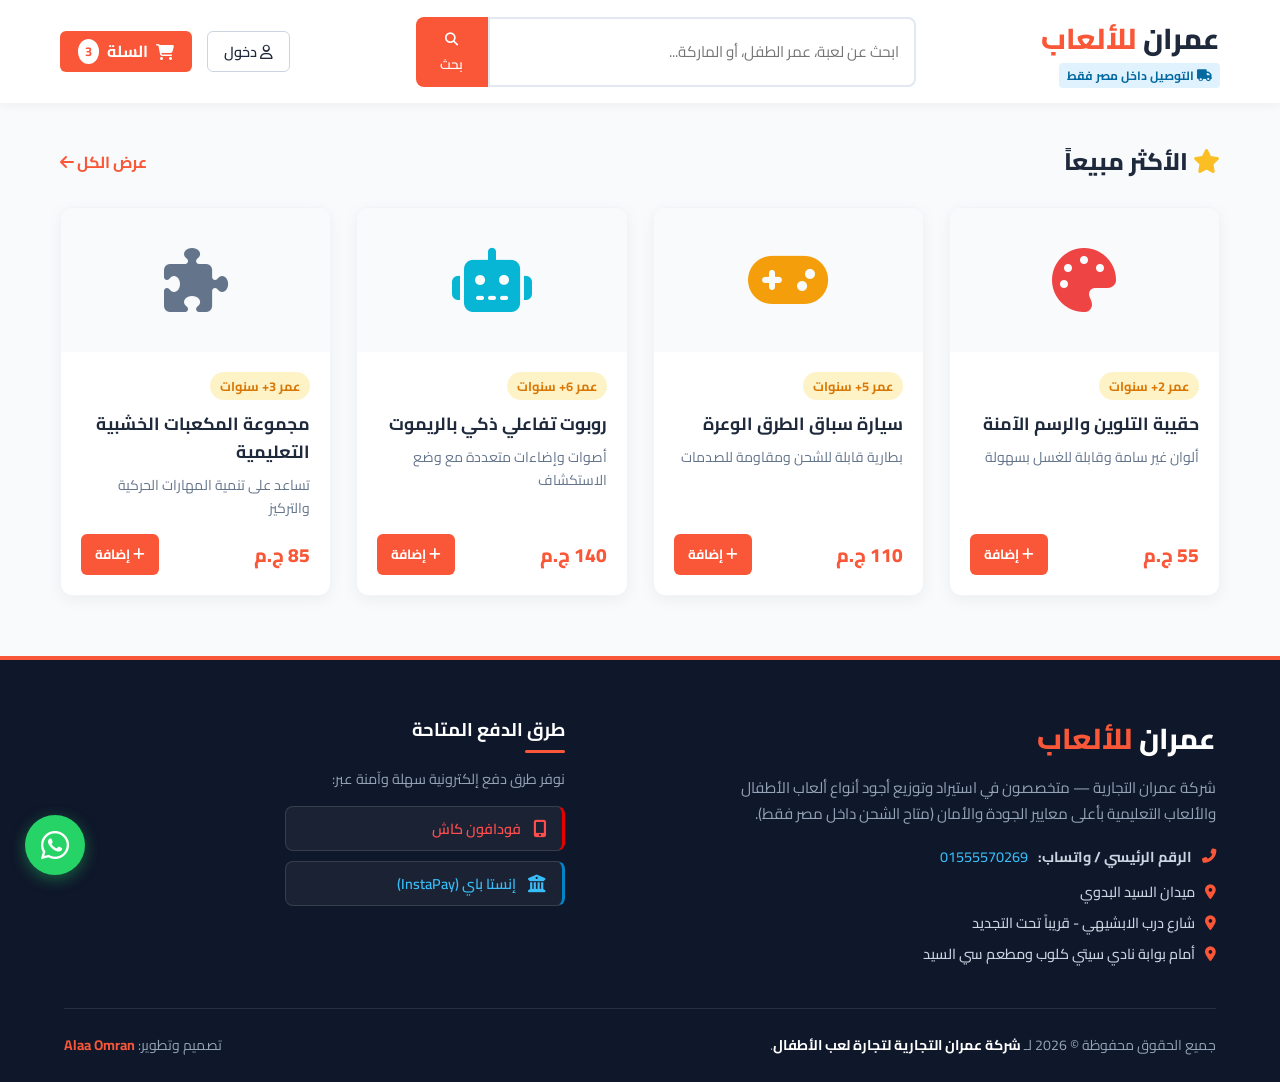
<file: legacy/index.html>
<!DOCTYPE html>
<html lang="ar" dir="rtl">
<head>
    <meta charset="UTF-8">
    <meta name="viewport" content="width=device-width, initial-scale=1.0">
    <meta name="description" content="شركة عمران التجارية - متخصصون في استيراد وتوزيع ألعاب الأطفال والألعاب التعليمية في طنطا، التوصيل داخل مصر فقط.">
    <title>عمران للألعاب | شركة عمران التجارية</title>
    
    <!-- خطوط جوجل (Cairo) -->
    <link rel="preconnect" href="https://fonts.googleapis.com">
    <link rel="preconnect" href="https://fonts.gstatic.com" crossorigin>
    <link href="https://fonts.googleapis.com/css2?family=Cairo:wght@400;600;700;800&display=swap" rel="stylesheet">
    
    <!-- مكتبة الأيقونات (FontAwesome) -->
    <link rel="stylesheet" href="https://cdnjs.cloudflare.com/ajax/libs/font-awesome/6.4.0/css/all.min.css">
    
    <style>
        /* ================= GLOBAL STYLES ================= */
        * {
            box-sizing: border-box;
            margin: 0;
            padding: 0;
        }

        body {
            font-family: 'Cairo', sans-serif;
            background-color: #f8fafc;
            color: #1e293b;
            direction: rtl;
            line-height: 1.6;
        }

        a {
            text-decoration: none;
            color: inherit;
        }

        /* ================= HEADER STYLES ================= */
        .main-header {
            background-color: #ffffff;
            box-shadow: 0 2px 10px rgba(0,0,0,0.05);
            position: sticky;
            top: 0;
            z-index: 100;
        }

        .header-container {
            max-width: 1200px;
            margin: 0 auto;
            padding: 15px 20px;
            display: flex;
            align-items: center;
            justify-content: space-between;
            gap: 20px;
            flex-wrap: wrap;
        }

        .logo h1 {
            font-size: 1.8rem;
            font-weight: 800;
            color: #1e293b;
        }

        .logo h1 span {
            color: #f95738;
        }

        .egypt-badge {
            font-size: 0.75rem;
            background-color: #e0f2fe;
            color: #0369a1;
            padding: 3px 8px;
            border-radius: 4px;
            font-weight: 700;
            margin-top: 2px;
            display: inline-block;
        }

        .search-bar {
            display: flex;
            flex: 1;
            max-width: 500px;
        }

        .search-bar input {
            width: 100%;
            padding: 10px 15px;
            border: 2px solid #e2e8f0;
            border-radius: 0 8px 8px 0;
            font-family: inherit;
            font-size: 0.95rem;
            outline: none;
        }

        .search-bar input:focus {
            border-color: #f95738;
        }

        .search-bar button {
            background-color: #f95738;
            color: white;
            border: none;
            padding: 10px 20px;
            border-radius: 8px 0 0 8px;
            cursor: pointer;
            font-family: inherit;
            font-weight: 600;
            transition: background 0.3s;
        }

        .search-bar button:hover {
            background-color: #e04324;
        }

        .user-actions {
            display: flex;
            align-items: center;
            gap: 15px;
        }

        .btn-login {
            padding: 8px 16px;
            border: 1px solid #cbd5e1;
            border-radius: 6px;
            font-weight: 600;
            font-size: 0.9rem;
        }

        .btn-cart {
            background-color: #f95738;
            color: white;
            padding: 8px 18px;
            border-radius: 6px;
            font-weight: 700;
            display: flex;
            align-items: center;
            gap: 8px;
        }

        .cart-count {
            background-color: #ffffff;
            color: #f95738;
            border-radius: 50%;
            padding: 2px 7px;
            font-size: 0.8rem;
        }

        /* ================= MAIN PRODUCTS ================= */
        .products-container {
            max-width: 1200px;
            margin: 40px auto;
            padding: 0 20px;
        }

        .section-header {
            display: flex;
            justify-content: space-between;
            align-items: center;
            margin-bottom: 25px;
        }

        .section-header h2 {
            font-size: 1.5rem;
            font-weight: 800;
        }

        .view-all {
            color: #f95738;
            font-weight: 700;
        }

        .products-grid {
            display: grid;
            grid-template-columns: repeat(auto-fill, minmax(240px, 1fr));
            gap: 25px;
        }

        .product-card {
            background: #ffffff;
            border-radius: 12px;
            overflow: hidden;
            box-shadow: 0 4px 15px rgba(0,0,0,0.05);
            transition: transform 0.3s, box-shadow 0.3s;
            border: 1px solid #f1f5f9;
            display: flex;
            flex-direction: column;
        }

        .product-card:hover {
            transform: translateY(-5px);
            box-shadow: 0 8px 25px rgba(0,0,0,0.1);
        }

        .product-img {
            background-color: #f8fafc;
            padding: 40px 20px;
            text-align: center;
        }

        .product-info {
            padding: 20px;
            display: flex;
            flex-direction: column;
            flex: 1;
        }

        .age-tag {
            background-color: #fef3c7;
            color: #d97706;
            font-size: 0.8rem;
            font-weight: 700;
            padding: 4px 10px;
            border-radius: 20px;
            width: fit-content;
            margin-bottom: 10px;
        }

        .product-info h3 {
            font-size: 1.1rem;
            margin-bottom: 8px;
            font-weight: 700;
        }

        .product-info .desc {
            font-size: 0.88rem;
            color: #64748b;
            margin-bottom: 15px;
            flex: 1;
        }

        .price-row {
            display: flex;
            justify-content: space-between;
            align-items: center;
            margin-top: auto;
        }

        .price {
            font-size: 1.2rem;
            font-weight: 800;
            color: #f95738;
        }

        .add-cart-btn {
            background-color: #f95738;
            color: white;
            border: none;
            padding: 8px 14px;
            border-radius: 6px;
            cursor: pointer;
            font-family: inherit;
            font-weight: 700;
            transition: background 0.2s;
        }

        .add-cart-btn:hover {
            background-color: #e04324;
        }

        /* ================= FOOTER STYLES ================= */
        .main-footer {
            background-color: #0f172a;
            color: #f8fafc;
            padding: 55px 0 25px 0;
            border-top: 4px solid #f95738;
            margin-top: 60px;
        }

        .footer-container {
            max-width: 1200px;
            margin: 0 auto;
            padding: 0 24px;
        }

        .footer-grid {
            display: grid;
            grid-template-columns: 1.2fr 1fr;
            gap: 50px;
            padding-bottom: 35px;
            border-bottom: 1px solid rgba(255, 255, 255, 0.1);
            align-items: start;
        }

        .footer-logo {
            font-size: 1.8rem;
            font-weight: 800;
            color: #ffffff;
            margin-bottom: 14px;
        }

        .footer-logo span {
            color: #f95738;
        }

        .brand-desc {
            font-size: 0.95rem;
            line-height: 1.7;
            color: #94a3b8;
            margin-bottom: 18px;
            max-width: 500px;
        }

        .contact-info p {
            font-size: 0.9rem;
            color: #cbd5e1;
            display: flex;
            align-items: center;
            gap: 10px;
            font-weight: 500;
            margin-bottom: 8px;
        }

        .contact-info i {
            color: #f95738;
        }

        .col-title {
            color: #ffffff;
            font-size: 1.15rem;
            font-weight: 700;
            margin-bottom: 14px;
            position: relative;
            padding-bottom: 8px;
        }

        .col-title::after {
            content: '';
            position: absolute;
            bottom: 0;
            right: 0;
            width: 40px;
            height: 3px;
            background-color: #f95738;
            border-radius: 2px;
        }

        .payment-note {
            font-size: 0.9rem;
            color: #94a3b8;
            margin-bottom: 16px;
        }

        .payment-badges {
            display: flex;
            flex-direction: column;
            gap: 10px;
            max-width: 280px;
        }

        .badge {
            display: flex;
            align-items: center;
            gap: 12px;
            padding: 10px 16px;
            border-radius: 8px;
            font-size: 0.9rem;
            font-weight: 600;
            background: rgba(255, 255, 255, 0.05);
            border: 1px solid rgba(255, 255, 255, 0.12);
        }

        .badge i {
            font-size: 1.1rem;
        }

        .vodafone-badge {
            color: #ff4d4d;
            border-right: 3px solid #e60000;
        }

        .instapay-badge {
            color: #38bdf8;
            border-right: 3px solid #0284c7;
        }

        .footer-bottom {
            display: flex;
            justify-content: space-between;
            align-items: center;
            flex-wrap: wrap;
            padding-top: 25px;
            font-size: 0.88rem;
            color: #94a3b8;
            gap: 15px;
        }

        .footer-bottom strong {
            color: #ffffff;
        }

        .designer-credit span {
            color: #f95738;
            font-weight: 700;
        }

        /* ================= WHATSAPP FLOATING BUTTON ================= */
        .whatsapp-float {
            position: fixed;
            bottom: 25px;
            left: 25px;
            background-color: #25d366;
            color: #ffffff;
            width: 60px;
            height: 60px;
            border-radius: 50%;
            text-align: center;
            font-size: 32px;
            box-shadow: 0 4px 15px rgba(37, 211, 102, 0.4);
            z-index: 1000;
            display: flex;
            align-items: center;
            justify-content: center;
            transition: all 0.3s ease;
            animation: pulse-wa 2s infinite;
        }

        .whatsapp-float:hover {
            background-color: #20ba5a;
            transform: scale(1.1);
            color: #ffffff;
        }

        @keyframes pulse-wa {
            0% {
                box-shadow: 0 0 0 0 rgba(37, 211, 102, 0.6);
            }
            70% {
                box-shadow: 0 0 0 15px rgba(37, 211, 102, 0);
            }
            100% {
                box-shadow: 0 0 0 0 rgba(37, 211, 102, 0);
            }
        }

        @media (max-width: 768px) {
            .header-container {
                flex-direction: column;
                gap: 15px;
            }

            .search-bar {
                width: 100%;
            }

            .footer-grid {
                grid-template-columns: 1fr;
                gap: 30px;
            }

            .footer-bottom {
                flex-direction: column;
                text-align: center;
            }
            
            .whatsapp-float {
                width: 50px;
                height: 50px;
                font-size: 26px;
                bottom: 20px;
                left: 20px;
            }
        }
    </style>
</head>
<body>

    <!-- ================= HEADER SECTION ================= -->
    <header class="main-header">
        <div class="header-container">
            <a href="index.html" class="logo">
                <h1>عمران <span>للألعاب</span></h1>
                <span class="egypt-badge"><i class="fas fa-truck"></i> التوصيل داخل مصر فقط</span>
            </a>

            <div class="search-bar">
                <input type="text" placeholder="ابحث عن لعبة، عمر الطفل، أو الماركة..." aria-label="بحث">
                <button type="button"><i class="fas fa-search"></i> بحث</button>
            </div>

            <div class="user-actions">
                <a href="#" class="btn-login"><i class="far fa-user"></i> دخول</a>
                <a href="cart.html" class="btn-cart">
                    <i class="fas fa-shopping-cart"></i> السلة
                    <span class="cart-count">3</span>
                </a>
            </div>
        </div>
    </header>

    <!-- ================= MAIN PRODUCTS ================= -->
    <main class="products-container" id="products">
        <div class="section-header">
            <h2><i class="fas fa-star" style="color: #fbbf24;"></i> الأكثر مبيعاً</h2>
            <a href="#" class="view-all">عرض الكل <i class="fas fa-arrow-left"></i></a>
        </div>

        <div class="products-grid">
            <div class="product-card">
                <div class="product-img">
                    <i class="fas fa-palette fa-4x" style="color: #ef4444;"></i>
                </div>
                <div class="product-info">
                    <span class="age-tag">عمر 2+ سنوات</span>
                    <h3>حقيبة التلوين والرسم الآمنة</h3>
                    <p class="desc">ألوان غير سامة وقابلة للغسل بسهولة</p>
                    <div class="price-row">
                        <span class="price">55 ج.م</span>
                        <button class="add-cart-btn"><i class="fas fa-plus"></i> إضافة</button>
                    </div>
                </div>
            </div>

            <div class="product-card">
                <div class="product-img">
                    <i class="fas fa-gamepad fa-4x" style="color: #f59e0b;"></i>
                </div>
                <div class="product-info">
                    <span class="age-tag">عمر 5+ سنوات</span>
                    <h3>سيارة سباق الطرق الوعرة</h3>
                    <p class="desc">بطارية قابلة للشحن ومقاومة للصدمات</p>
                    <div class="price-row">
                        <span class="price">110 ج.م</span>
                        <button class="add-cart-btn"><i class="fas fa-plus"></i> إضافة</button>
                    </div>
                </div>
            </div>

            <div class="product-card">
                <div class="product-img">
                    <i class="fas fa-robot fa-4x" style="color: #06b6d4;"></i>
                </div>
                <div class="product-info">
                    <span class="age-tag">عمر 6+ سنوات</span>
                    <h3>روبوت تفاعلي ذكي بالريموت</h3>
                    <p class="desc">أصوات وإضاءات متعددة مع وضع الاستكشاف</p>
                    <div class="price-row">
                        <span class="price">140 ج.م</span>
                        <button class="add-cart-btn"><i class="fas fa-plus"></i> إضافة</button>
                    </div>
                </div>
            </div>

            <div class="product-card">
                <div class="product-img">
                    <i class="fas fa-puzzle-piece fa-4x" style="color: #64748b;"></i>
                </div>
                <div class="product-info">
                    <span class="age-tag">عمر 3+ سنوات</span>
                    <h3>مجموعة المكعبات الخشبية التعليمية</h3>
                    <p class="desc">تساعد على تنمية المهارات الحركية والتركيز</p>
                    <div class="price-row">
                        <span class="price">85 ج.م</span>
                        <button class="add-cart-btn"><i class="fas fa-plus"></i> إضافة</button>
                    </div>
                </div>
            </div>
        </div>
    </main>

    <!-- ================= FOOTER SECTION ================= -->
    <main class="footer">
    <footer class="main-footer">
        <div class="footer-container">
            <div class="footer-grid">
                <div class="footer-col brand-col">
                    <h3 class="footer-logo">عمران <span>للألعاب</span></h3>
                    <p class="brand-desc">
                        شركة عمران التجارية — متخصصون في استيراد وتوزيع أجود أنواع ألعاب الأطفال والألعاب التعليمية بأعلى معايير الجودة والأمان (متاح الشحن داخل مصر فقط).
                    </p>
                    <div class="contact-info">
                        <p style="margin-bottom: 12px;"><i class="fas fa-phone-alt"></i> <strong>الرقم الرئيسي / واتساب:</strong> <a href="https://wa.me/201555570269" target="_blank" style="color: #38bdf8; direction: ltr; display: inline-block;">01555570269</a></p>
                        <p style="margin-bottom: 8px;"><i class="fas fa-map-marker-alt"></i> ميدان السيد البدوي</p>
                        <p style="margin-bottom: 8px;"><i class="fas fa-map-marker-alt"></i> شارع درب الابشيهي - قريباً تحت التجديد</p>
                        <p><i class="fas fa-map-marker-alt"></i> أمام بوابة نادي سيتي كلوب ومطعم سي السيد</p>
                    </div>
                </div>

                <div class="footer-col payment-col">
                    <h4 class="col-title">طرق الدفع المتاحة</h4>
                    <p class="payment-note">نوفر طرق دفع إلكترونية سهلة وآمنة عبر:</p>
                    <div class="payment-badges">
                        <div class="badge vodafone-badge">
                            <i class="fas fa-mobile-alt"></i> فودافون كاش
                        </div>
                        <div class="badge instapay-badge">
                            <i class="fas fa-university"></i> إنستا باي (InstaPay)
                        </div>
                    </div>
                </div>
            </div>

            <div class="footer-bottom">
                <div class="copyright">
                    جميع الحقوق محفوظة © 2026 لـ <strong>شركة عمران التجارية لتجارة لعب الأطفال</strong>.
                </div>
                <div class="designer-credit">
                    تصميم وتطوير: <span>Alaa Omran</span>
                </div>
            </div>
        </div>
    </footer>
    </main>

    <!-- ================= WHATSAPP FLOATING BUTTON ================= -->
    <a href="https://wa.me/201555570269?text=مرحباً%20شركة%20عمران%20للألعاب،%20أريد%20الاستفسار%20عن%20المنتجات." class="whatsapp-float" target="_blank" rel="noopener" aria-label="تواصل معنا عبر واتساب">
        <i class="fab fa-whatsapp"></i>
    </a>

    <script src="script.js"></script>
</body>
</html>
</file>
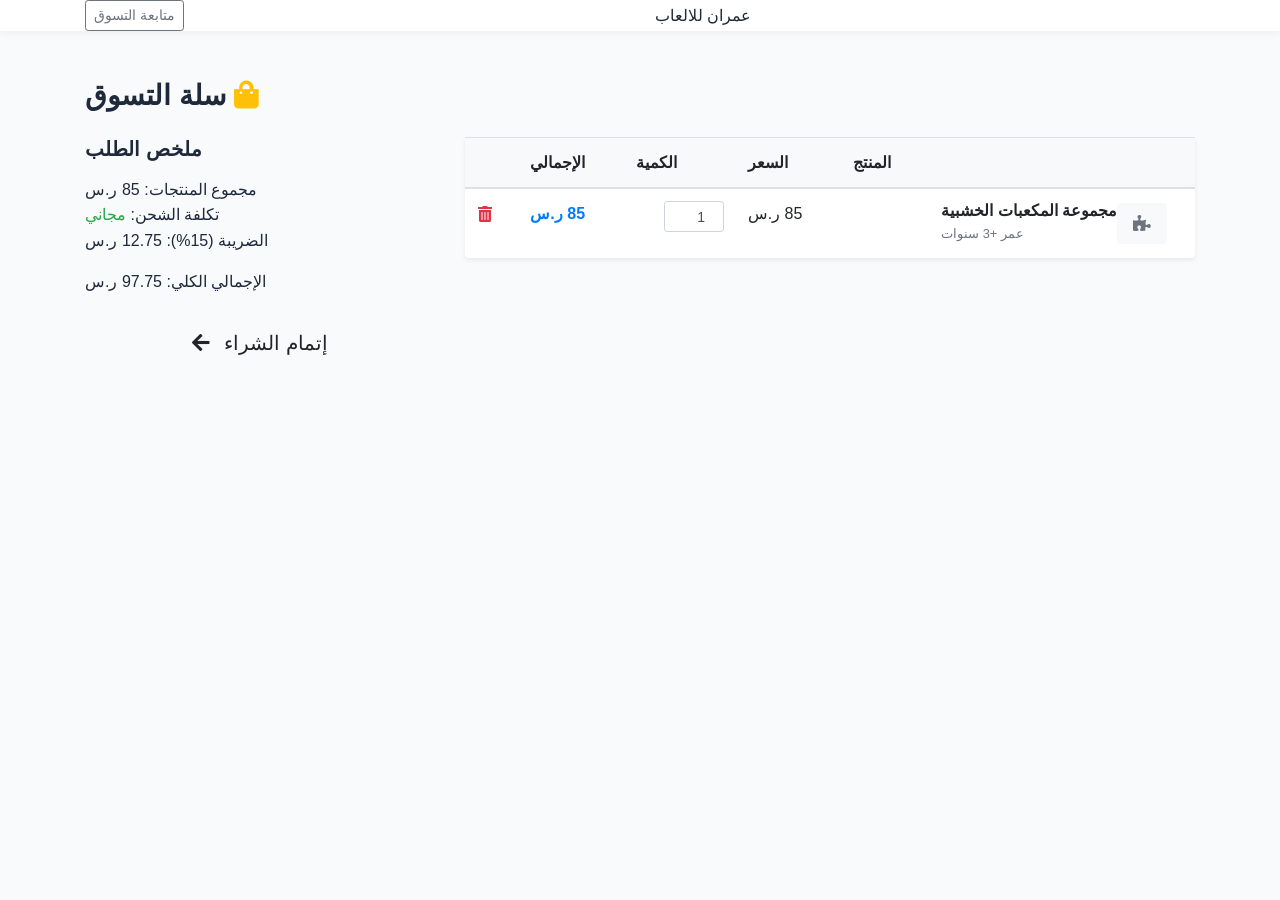
<file: cart.html>
<!DOCTYPE html>
<html lang="ar" dir="rtl">
<head>
  <meta charset="UTF-8">
  <meta name="viewport" content="width=device-width, initial-scale=1.0">
  <title>سلة التسوق | شركة عمران التجارية</title>
  <link rel="stylesheet" href="https://cdn.jsdelivr.net/npm/bootstrap@4.6.2/dist/css/bootstrap.min.css">
  <link rel="stylesheet" href="https://cdnjs.cloudflare.com/ajax/libs/font-awesome/5.15.4/css/all.min.css">
  <link rel="stylesheet" href="style.css">
</head>
<body>

  <!-- الهيدر الرئيسي -->
  <header class="main-header sticky-top">
    <div class="container">
      <div class="row align-items-center">
        <div class="col-6">
          <a href="index.html" class="brand-logo">عمران <span>للالعاب</span></a>
        </div>
        <div class="col-6 text-left">
          <a href="index.html" class="btn btn-outline-secondary btn-sm">متابعة التسوق</a>
        </div>
      </div>
    </div>
  </header>

  <main class="container py-5">
    <h3 class="font-weight-bold mb-4"><i class="fas fa-shopping-bag text-warning ml-2"></i>سلة التسوق</h3>

    <div class="row">
      <!-- قائمة المنتجات المضافة -->
      <div class="col-lg-8 mb-4">
        <div class="card border-0 shadow-sm">
          <div class="card-body p-0">
            <div class="table-responsive">
              <table class="table cart-table align-middle mb-0">
                <thead class="bg-light">
                  <tr>
                    <th>المنتج</th>
                    <th>السعر</th>
                    <th>الكمية</th>
                    <th>الإجمالي</th>
                    <th></th>
                  </tr>
                </thead>
                <tbody>
                  <tr>
                    <td>
                      <div class="d-flex align-items-center">
                        <div class="bg-light p-2 rounded mr-3 text-center" style="width: 50px;">
                          <i class="fas fa-puzzle-piece text-secondary"></i>
                        </div>
                        <div>
                          <h6 class="mb-0 font-weight-bold">مجموعة المكعبات الخشبية</h6>
                          <small class="text-muted">عمر +3 سنوات</small>
                        </div>
                      </div>
                    </td>
                    <td>85 ر.س</td>
                    <td>
                      <input type="number" class="form-control form-control-sm text-center" value="1" style="width: 60px;">
                    </td>
                    <td class="font-weight-bold text-primary">85 ر.س</td>
                    <td>
                      <button class="btn btn-link text-danger p-0"><i class="fas fa-trash-alt"></i></button>
                    </td>
                  </tr>
                </tbody>
              </table>
            </div>
          </div>
        </div>
      </div>

      <!-- ملخص الحساب والإتمام -->
      <div class="col-lg-4">
        <div class="summary-box">
          <h5 class="font-weight-bold mb-3">ملخص الطلب</h5>
          
          <div class="summary-item">
            <span>مجموع المنتجات:</span>
            <span>85 ر.س</span>
          </div>
          <div class="summary-item">
            <span>تكلفة الشحن:</span>
            <span class="text-success">مجاني</span>
          </div>
          <div class="summary-item">
            <span>الضريبة (15%):</span>
            <span>12.75 ر.س</span>
          </div>

          <div class="summary-item summary-total mt-3">
            <span>الإجمالي الكلي:</span>
            <span>97.75 ر.س</span>
          </div>

          <button class="btn btn-primary-custom btn-block btn-lg mt-4">
            إتمام الشراء <i class="fas fa-arrow-left mr-2"></i>
          </button>
        </div>
      </div>
    </div>
  </main>

</body>
</html>
</file>
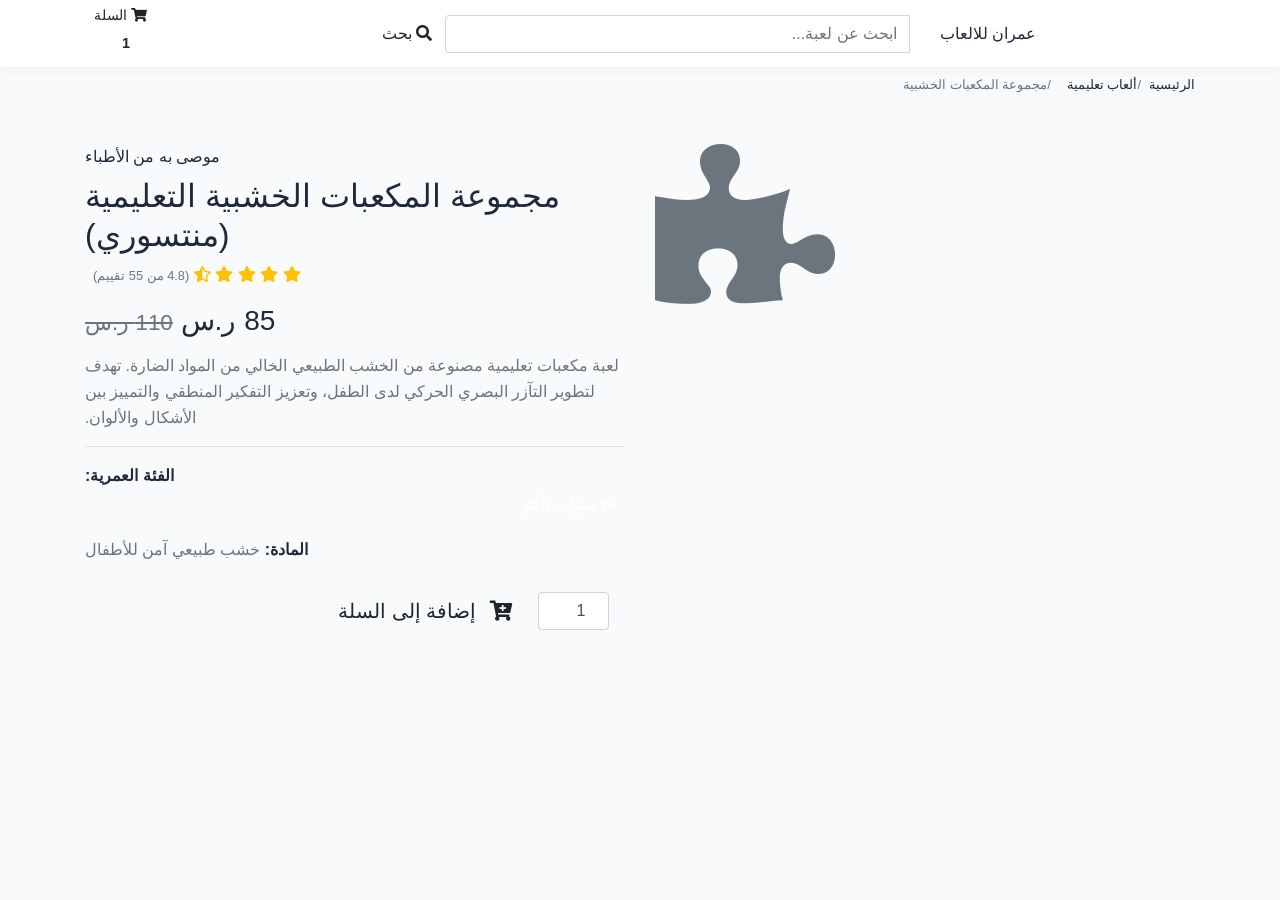
<file: product-details.html>
<!DOCTYPE html>
<html lang="ar" dir="rtl">
<head>
  <meta charset="UTF-8">
  <meta name="viewport" content="width=device-width, initial-scale=1.0">
  <title>تفاصيل المنتج | شركة عمران التجارية</title>
  <link rel="stylesheet" href="https://cdn.jsdelivr.net/npm/bootstrap@4.6.2/dist/css/bootstrap.min.css">
  <link rel="stylesheet" href="https://cdnjs.cloudflare.com/ajax/libs/font-awesome/5.15.4/css/all.min.css">
  <link rel="stylesheet" href="style.css">
</head>
<body>

  <!-- الهيدر الرئيسي -->
  <header class="main-header sticky-top">
    <div class="container">
      <div class="row align-items-center">
        <div class="col-6 col-md-3">
          <a href="index.html" class="brand-logo">عمران <span>للالعاب</span></a>
        </div>
        <div class="col-12 col-md-6 my-2 my-md-0 order-3 order-md-2">
          <div class="input-group">
            <input type="text" class="form-control" placeholder="ابحث عن لعبة...">
            <div class="input-group-append">
              <button class="btn btn-primary-custom" type="button"><i class="fas fa-search"></i> بحث</button>
            </div>
          </div>
        </div>
        <div class="col-6 col-md-3 text-left order-2 order-md-3">
          <a href="cart.html" class="btn btn-primary-custom btn-sm">
            <i class="fas fa-shopping-cart"></i> السلة <span class="badge badge-light">1</span>
          </a>
        </div>
      </div>
    </div>
  </header>

  <!-- مسار التنقل Breadcrumb -->
  <div class="bg-light py-2 mb-4">
    <div class="container">
      <nav aria-label="breadcrumb">
        <ol class="breadcrumb mb-0 bg-transparent p-0 small">
          <li class="breadcrumb-item"><a href="index.html">الرئيسية</a></li>
          <li class="breadcrumb-item"><a href="#">ألعاب تعليمية</a></li>
          <li class="breadcrumb-item active" aria-current="page">مجموعة المكعبات الخشبية</li>
        </ol>
      </nav>
    </div>
  </div>

  <!-- تفاصيل المنتج -->
  <main class="container py-3">
    <div class="row">
      <!-- صورة المنتج -->
      <div class="col-md-6 mb-4">
        <div class="product-detail-img">
          <i class="fas fa-puzzle-piece fa-10x text-secondary"></i>
        </div>
      </div>

      <!-- معلومات المنتج -->
      <div class="col-md-6">
        <span class="badge-tag mb-2 d-inline-block">موصى به من الأطباء</span>
        <h2 class="product-detail-title mb-2">مجموعة المكعبات الخشبية التعليمية (منتسوري)</h2>
        
        <div class="text-warning mb-3">
          <i class="fas fa-star"></i>
          <i class="fas fa-star"></i>
          <i class="fas fa-star"></i>
          <i class="fas fa-star"></i>
          <i class="fas fa-star-half-alt"></i>
          <span class="text-muted small ml-2">(4.8 من 55 تقييم)</span>
        </div>

        <h3 class="product-price mb-3">85 ر.س <small class="text-muted font-weight-normal"><del>110 ر.س</del></small></h3>
        
        <p class="text-muted">
          لعبة مكعبات تعليمية مصنوعة من الخشب الطبيعي الخالي من المواد الضارة. تهدف لتطوير التآزر البصري الحركي لدى الطفل، وتعزيز التفكير المنطقي والتمييز بين الأشكال والألوان.
        </p>

        <hr>

        <div class="mb-3">
          <strong>الفئة العمرية:</strong> <span class="badge badge-info p-2 ml-2">+3 سنوات فأكثر</span>
        </div>

        <div class="mb-3">
          <strong>المادة:</strong> <span class="text-muted">خشب طبيعي آمن للأطفال</span>
        </div>

        <div class="d-flex align-items-center mt-4">
          <div class="qty-control mr-3">
            <input type="number" class="form-control text-center" value="1" min="1" max="10">
          </div>
          <a href="cart.html" class="btn btn-primary-custom btn-lg px-4">
            <i class="fas fa-cart-plus ml-2"></i> إضافة إلى السلة
          </a>
        </div>
      </div>
    </div>
  </main>

</body>
</html>
</file>
<file: style.css>
/* ================= GLOBAL STYLES ================= */
* {
    box-sizing: border-box;
    margin: 0;
    padding: 0;
}

body {
    font-family: 'Cairo', sans-serif;
    background-color: #f8fafc;
    color: #1e293b;
    direction: rtl;
    line-height: 1.6;
}

a {
    text-decoration: none;
    color: inherit;
}

/* ================= HEADER STYLES ================= */
.main-header {
    background-color: #ffffff;
    box-shadow: 0 2px 10px rgba(0,0,0,0.05);
    position: sticky;
    top: 0;
    z-index: 100;
}

.header-container {
    max-width: 1200px;
    margin: 0 auto;
    padding: 15px 20px;
    display: flex;
    align-items: center;
    justify-content: space-between;
    gap: 20px;
    flex-wrap: wrap;
}

.logo h1 {
    font-size: 1.8rem;
    font-weight: 800;
    color: #1e293b;
}

.logo h1 span {
    color: #f95738;
}

.search-bar {
    display: flex;
    flex: 1;
    max-width: 500px;
}

.search-bar input {
    width: 100%;
    padding: 10px 15px;
    border: 2px solid #e2e8f0;
    border-radius: 0 8px 8px 0;
    font-family: inherit;
    font-size: 0.95rem;
    outline: none;
}

.search-bar input:focus {
    border-color: #f95738;
}

.search-bar button {
    background-color: #f95738;
    color: white;
    border: none;
    padding: 10px 20px;
    border-radius: 8px 0 0 8px;
    cursor: pointer;
    font-family: inherit;
    font-weight: 600;
    transition: background 0.3s;
}

.search-bar button:hover {
    background-color: #e04324;
}

.user-actions {
    display: flex;
    align-items: center;
    gap: 15px;
}

.btn-login {
    padding: 8px 16px;
    border: 1px solid #cbd5e1;
    border-radius: 6px;
    font-weight: 600;
    font-size: 0.9rem;
}

.btn-cart {
    background-color: #f95738;
    color: white;
    padding: 8px 18px;
    border-radius: 6px;
    font-weight: 700;
    display: flex;
    align-items: center;
    gap: 8px;
}

.cart-count {
    background-color: #ffffff;
    color: #f95738;
    border-radius: 50%;
    padding: 2px 7px;
    font-size: 0.8rem;
}

/* ================= MAIN PRODUCTS ================= */
.products-container {
    max-width: 1200px;
    margin: 40px auto;
    padding: 0 20px;
}

.section-header {
    display: flex;
    justify-content: space-between;
    align-items: center;
    margin-bottom: 25px;
}

.section-header h2 {
    font-size: 1.5rem;
    font-weight: 800;
}

.view-all {
    color: #f95738;
    font-weight: 700;
}

.products-grid {
    display: grid;
    grid-template-columns: repeat(auto-fill, minmax(240px, 1fr));
    gap: 25px;
}

.product-card {
    background: #ffffff;
    border-radius: 12px;
    overflow: hidden;
    box-shadow: 0 4px 15px rgba(0,0,0,0.05);
    transition: transform 0.3s, box-shadow 0.3s;
    border: 1px solid #f1f5f9;
    display: flex;
    flex-direction: column;
}

.product-card:hover {
    transform: translateY(-5px);
    box-shadow: 0 8px 25px rgba(0,0,0,0.1);
}

.product-img {
    background-color: #f8fafc;
    padding: 40px 20px;
    text-align: center;
}

.product-info {
    padding: 20px;
    display: flex;
    flex-direction: column;
    flex: 1;
}

.age-tag {
    background-color: #fef3c7;
    color: #d97706;
    font-size: 0.8rem;
    font-weight: 700;
    padding: 4px 10px;
    border-radius: 20px;
    width: fit-content;
    margin-bottom: 10px;
}

.product-info h3 {
    font-size: 1.1rem;
    margin-bottom: 8px;
    font-weight: 700;
}

.product-info .desc {
    font-size: 0.88rem;
    color: #64748b;
    margin-bottom: 15px;
    flex: 1;
}

.price-row {
    display: flex;
    justify-content: space-between;
    align-items: center;
    margin-top: auto;
}

.price {
    font-size: 1.2rem;
    font-weight: 800;
    color: #f95738;
}

.add-cart-btn {
    background-color: #f95738;
    color: white;
    border: none;
    padding: 8px 14px;
    border-radius: 6px;
    cursor: pointer;
    font-family: inherit;
    font-weight: 700;
    transition: background 0.2s;
}

.add-cart-btn:hover {
    background-color: #e04324;
}

/* ================= FOOTER STYLES ================= */
.main-footer {
    background-color: #0f172a;
    color: #f8fafc;
    padding: 55px 0 25px 0;
    border-top: 4px solid #f95738;
    margin-top: 60px;
}

.footer-container {
    max-width: 1200px;
    margin: 0 auto;
    padding: 0 24px;
}

.footer-grid {
    display: grid;
    grid-template-columns: 1.2fr 1fr;
    gap: 50px;
    padding-bottom: 35px;
    border-bottom: 1px solid rgba(255, 255, 255, 0.1);
    align-items: start;
}

.footer-logo {
    font-size: 1.8rem;
    font-weight: 800;
    color: #ffffff;
    margin-bottom: 14px;
}

.footer-logo span {
    color: #f95738;
}

.brand-desc {
    font-size: 0.95rem;
    line-height: 1.7;
    color: #94a3b8;
    margin-bottom: 18px;
    max-width: 500px;
}

.contact-info p {
    font-size: 0.9rem;
    color: #cbd5e1;
    display: flex;
    align-items: center;
    gap: 10px;
    font-weight: 500;
}

.contact-info i {
    color: #f95738;
}

.col-title {
    color: #ffffff;
    font-size: 1.15rem;
    font-weight: 700;
    margin-bottom: 14px;
    position: relative;
    padding-bottom: 8px;
}

.col-title::after {
    content: '';
    position: absolute;
    bottom: 0;
    right: 0;
    width: 40px;
    height: 3px;
    background-color: #f95738;
    border-radius: 2px;
}

.payment-note {
    font-size: 0.9rem;
    color: #94a3b8;
    margin-bottom: 16px;
}

.payment-badges {
    display: flex;
    flex-direction: column;
    gap: 10px;
    max-width: 280px;
}

.badge {
    display: flex;
    align-items: center;
    gap: 12px;
    padding: 10px 16px;
    border-radius: 8px;
    font-size: 0.9rem;
    font-weight: 600;
    background: rgba(255, 255, 255, 0.05);
    border: 1px solid rgba(255, 255, 255, 0.12);
}

.badge i {
    font-size: 1.1rem;
}

.vodafone-badge {
    color: #ff4d4d;
    border-right: 3px solid #e60000;
}

.instapay-badge {
    color: #38bdf8;
    border-right: 3px solid #0284c7;
}

.footer-bottom {
    display: flex;
    justify-content: space-between;
    align-items: center;
    flex-wrap: wrap;
    padding-top: 25px;
    font-size: 0.88rem;
    color: #94a3b8;
    gap: 15px;
}

.footer-bottom strong {
    color: #ffffff;
}

.designer-credit span {
    color: #f95738;
    font-weight: 700;
}

@media (max-width: 768px) {
    .header-container {
        flex-direction: column;
        gap: 15px;
    }

    .search-bar {
        width: 100%;
    }

    .footer-grid {
        grid-template-columns: 1fr;
        gap: 30px;
    }

    .footer-bottom {
        flex-direction: column;
        text-align: center;
    }
}
</file>
